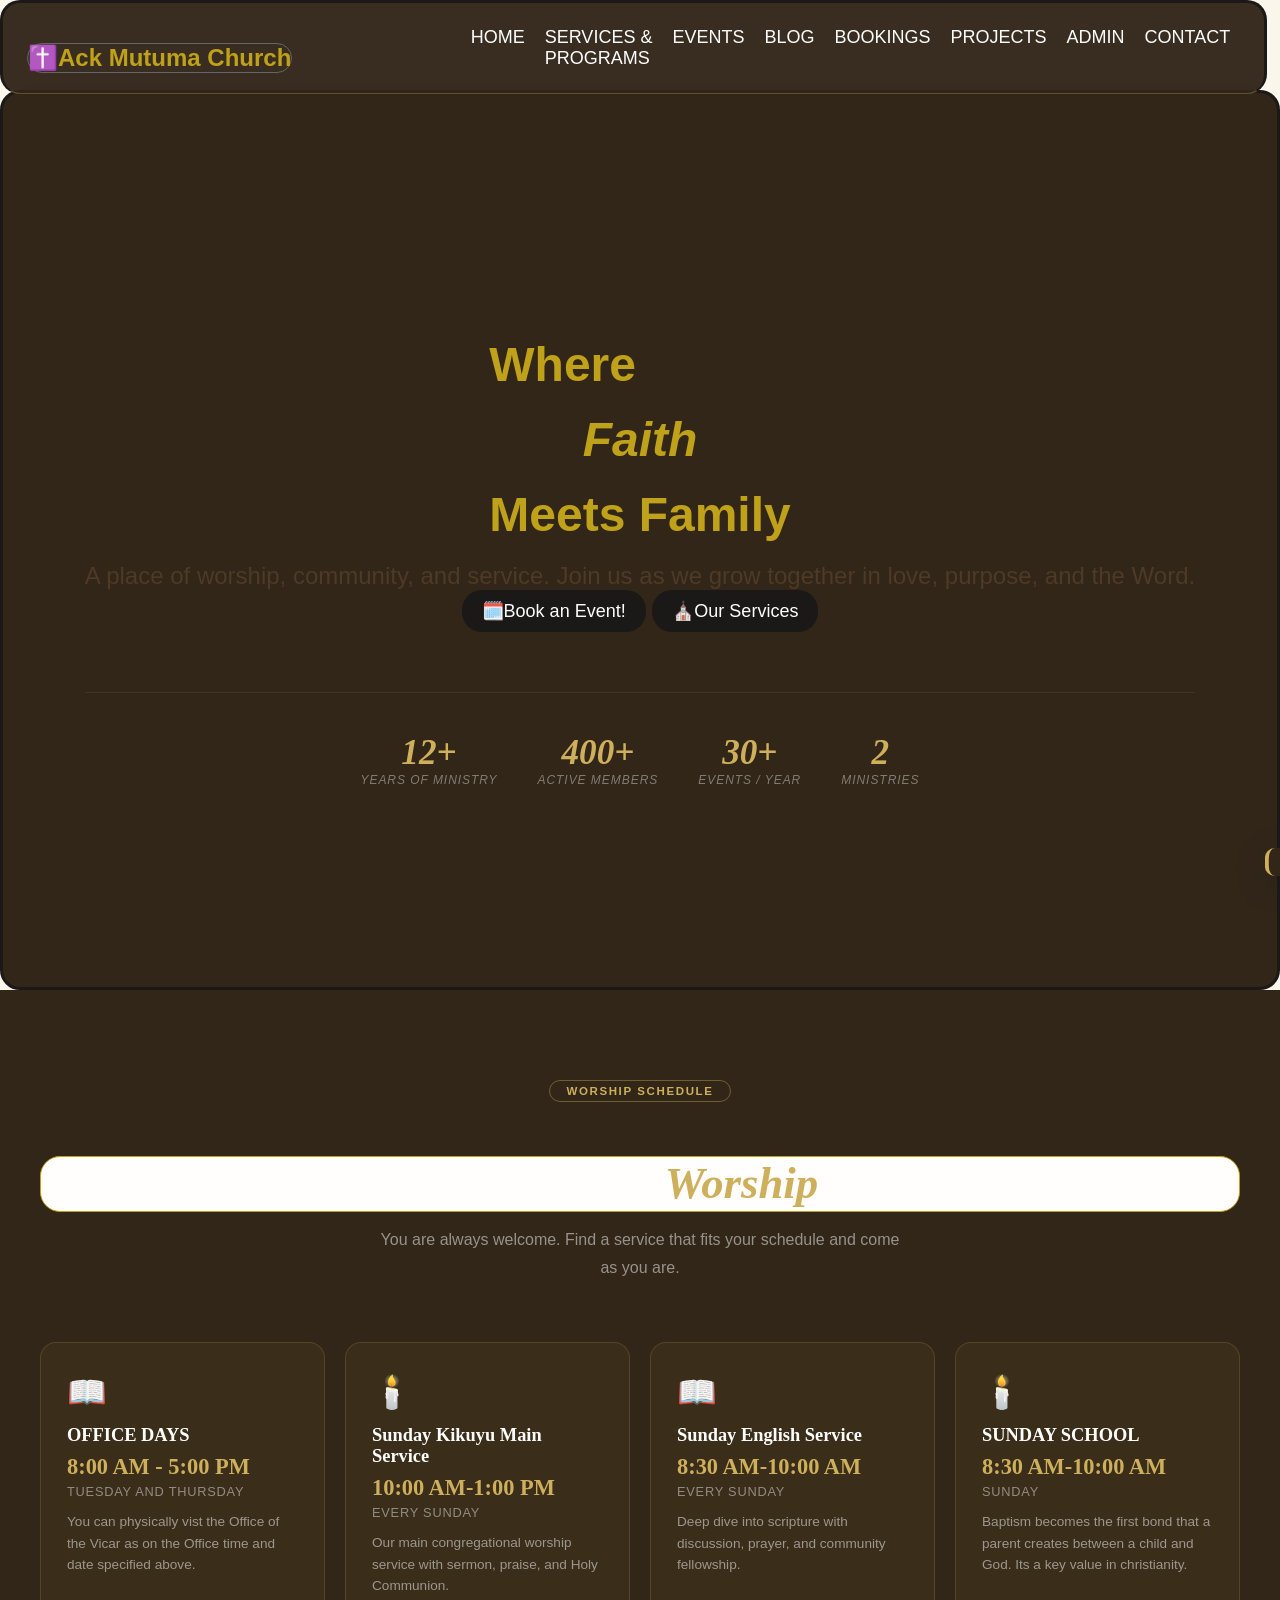
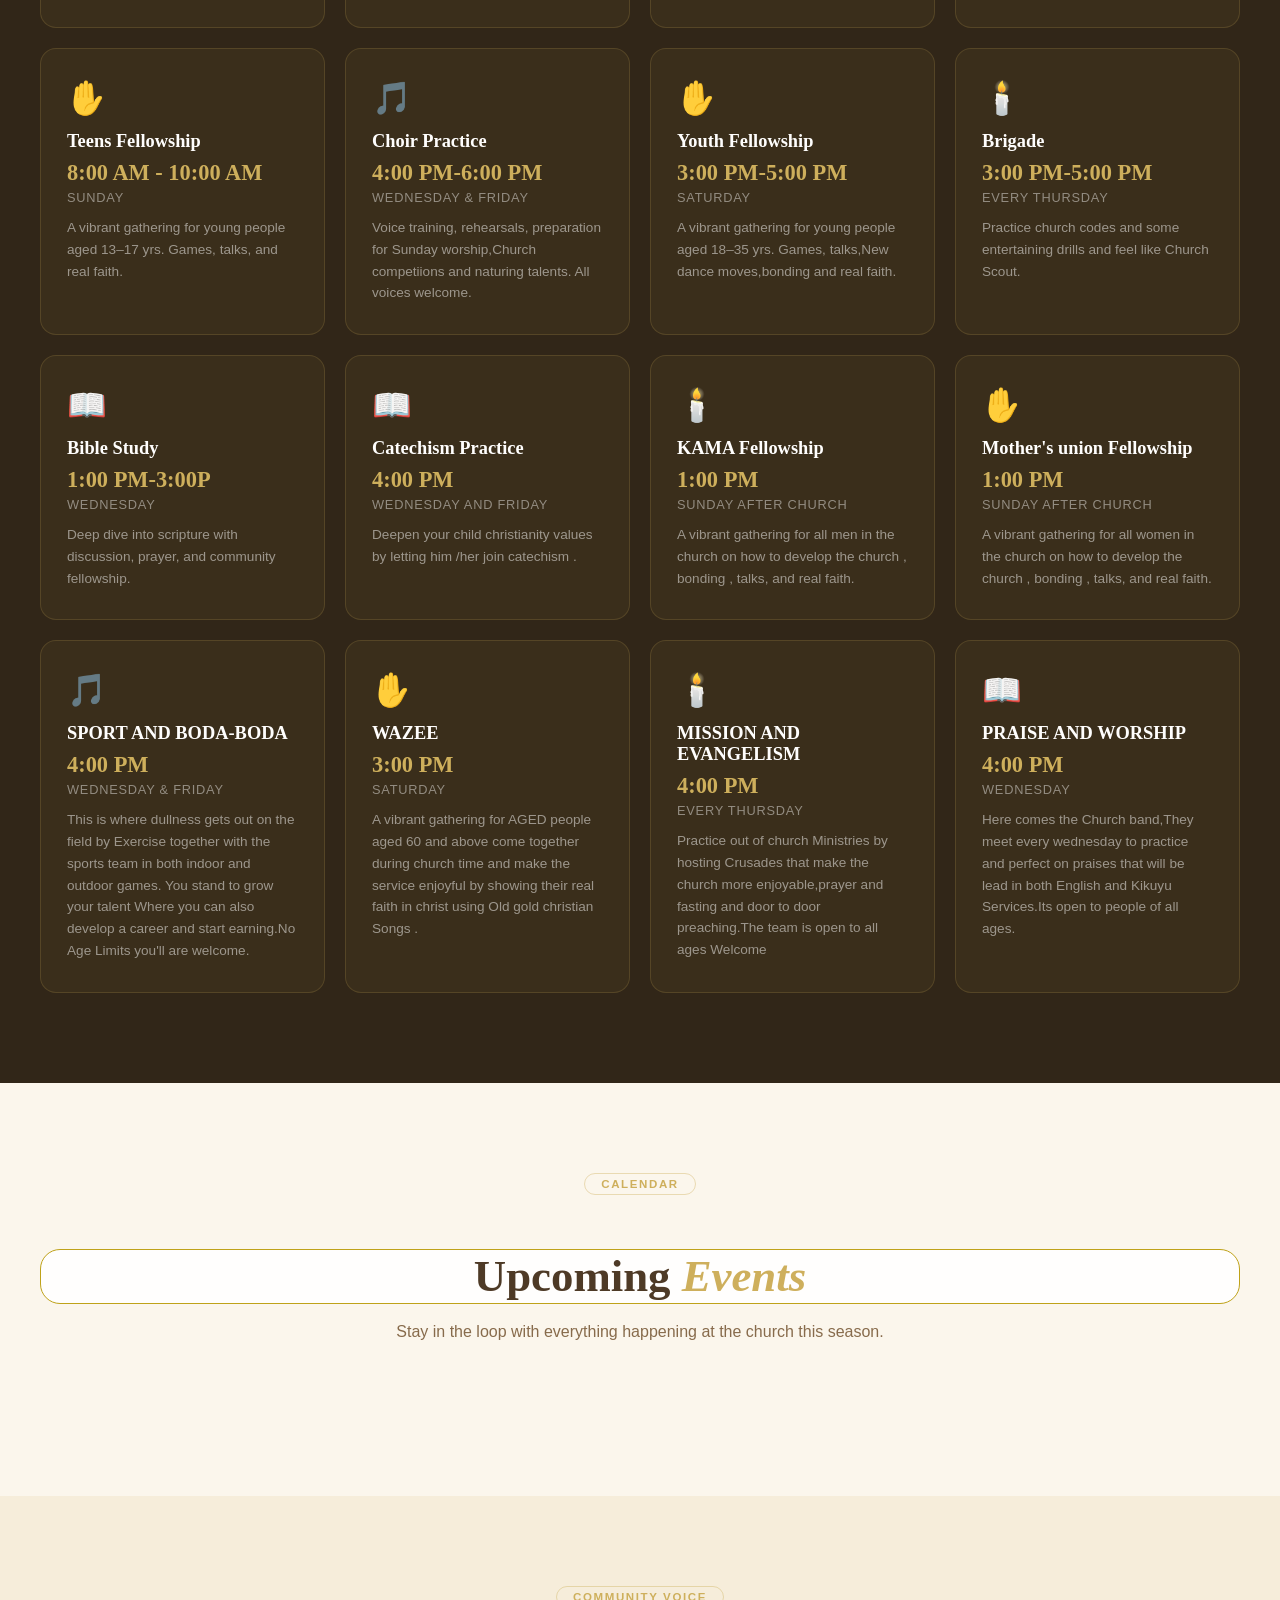
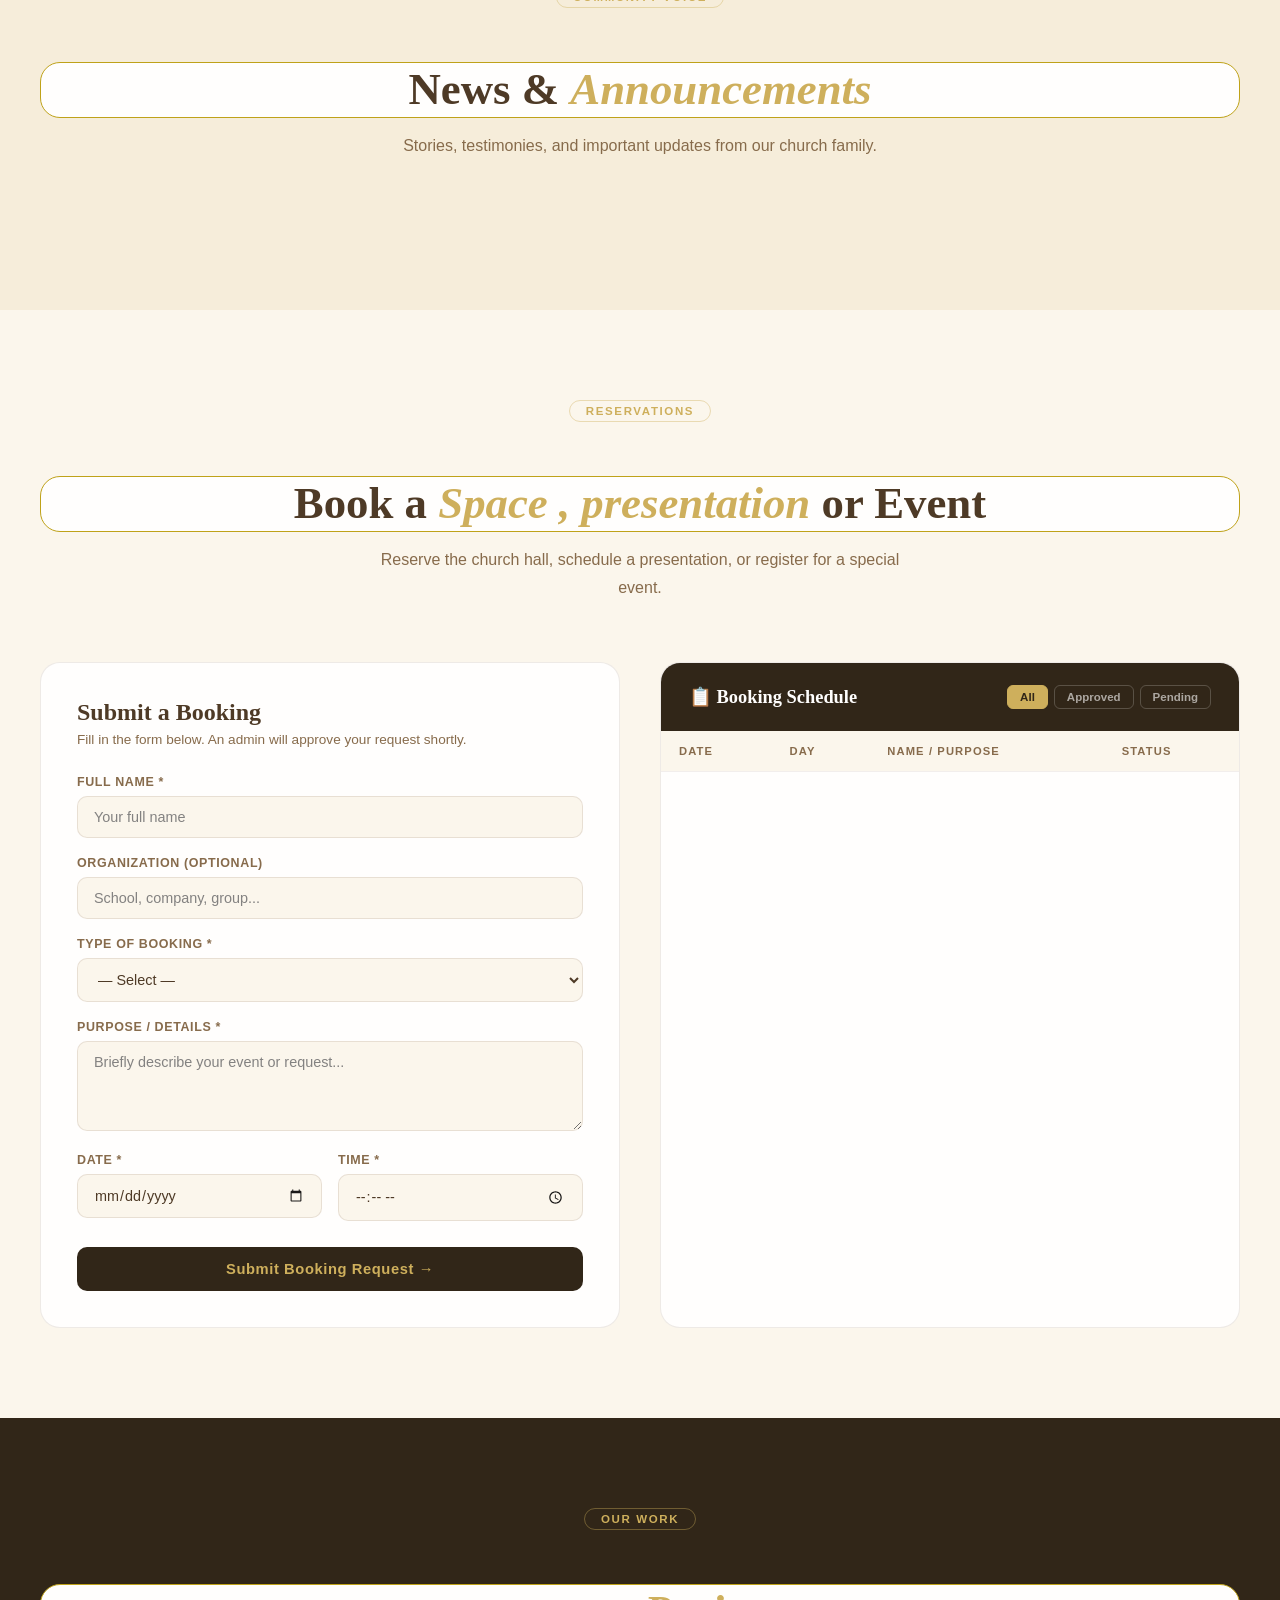
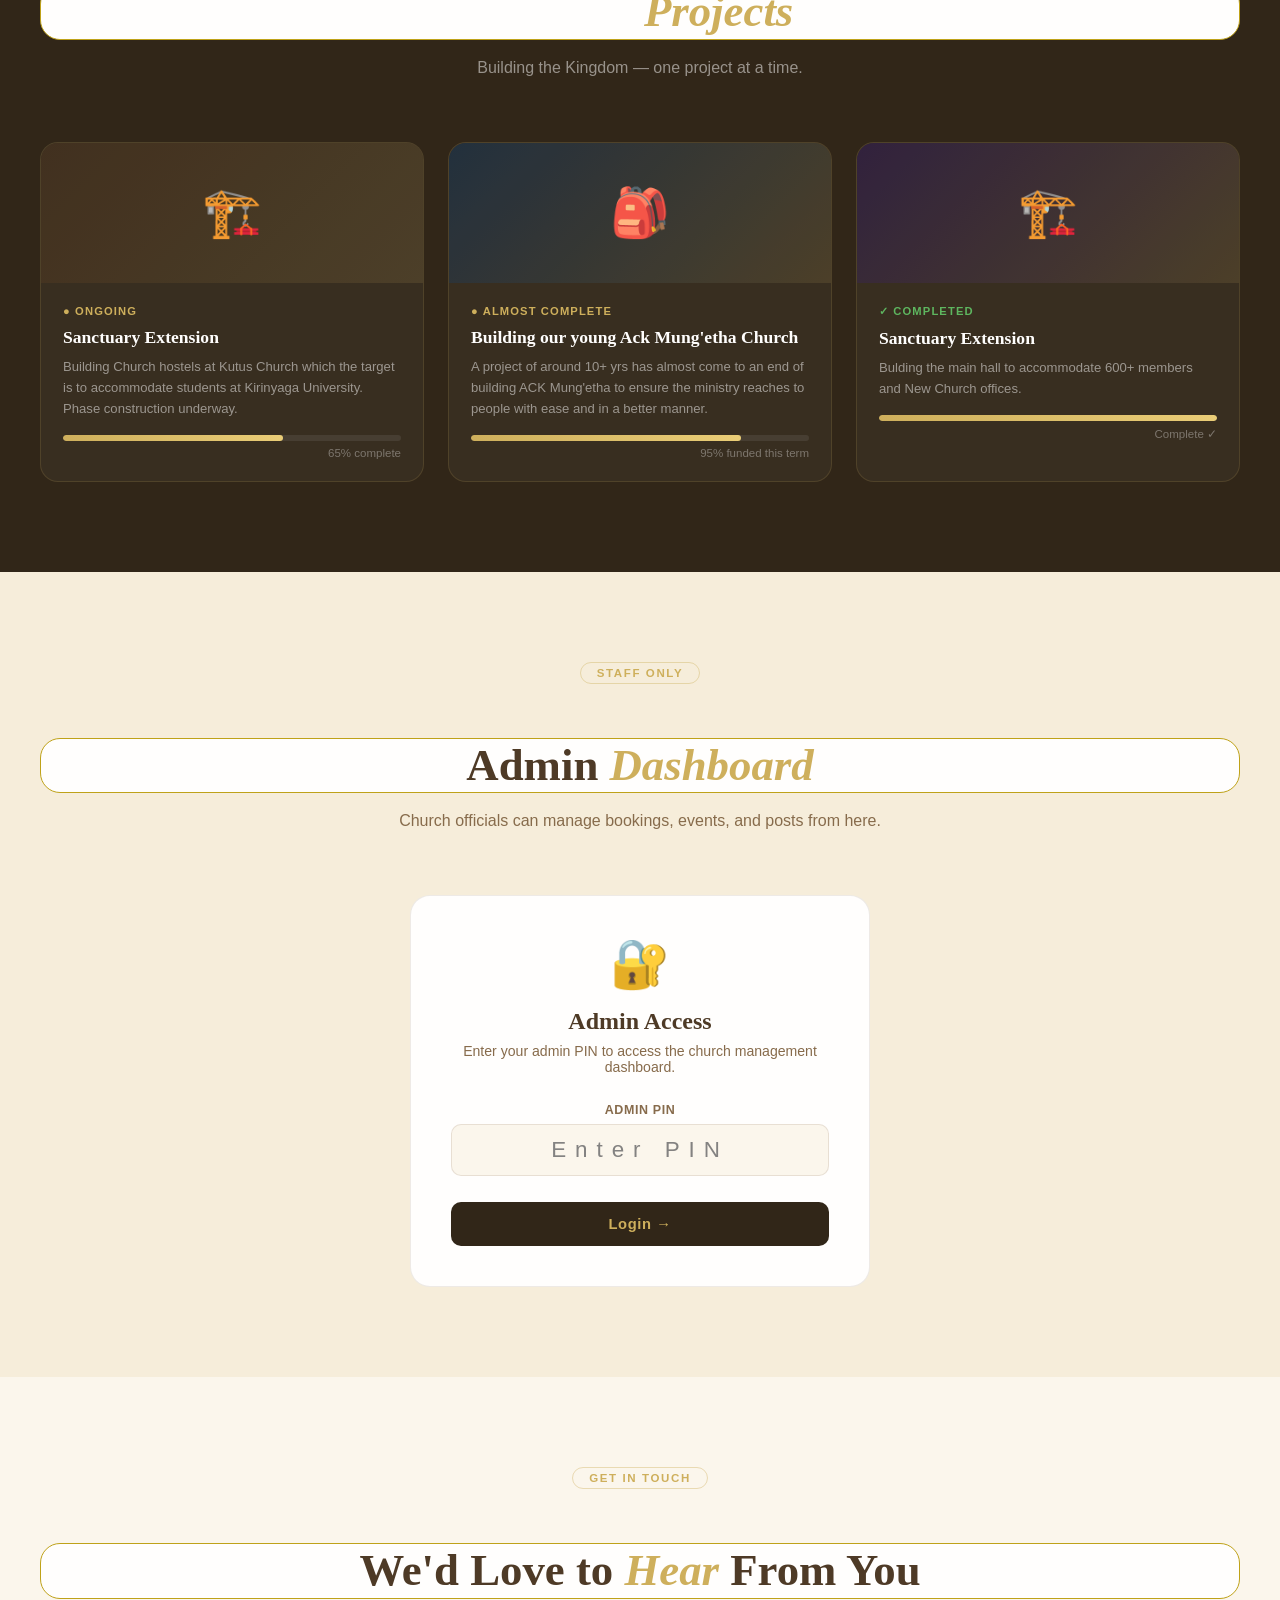
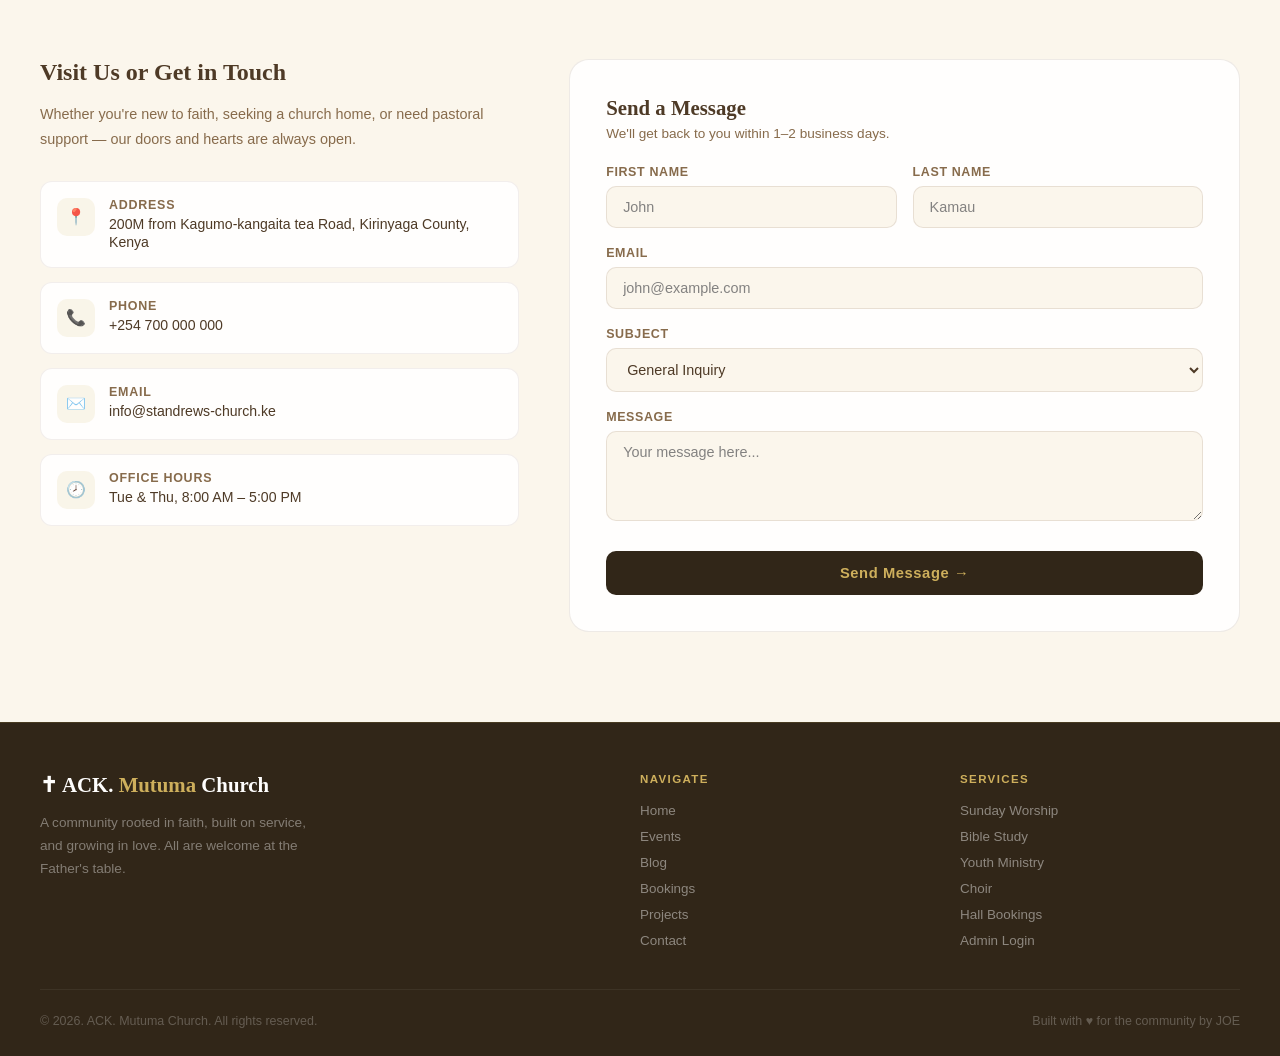
<file: church mutuma/index.html>
<!DOCTYPE html>
<html lang="en">
<head>
    <meta charset="UTF-8">
    <meta name="viewport" content="width=device-width, initial-scale=1.0">
    <title>Ack Mutuma Church</title>
    <link rel="stylesheet" href="Stylei.css">
</head>
<body>
    <header>
        <nav>
             <h1>✝️Ack Mutuma Church</h1>
                
                <div >
                    <ul id="nav">
                        <li><a href="#home">HOME</a></li>
                        <li><a href="#services">SERVICES &<br>PROGRAMS</a></li>
                        <li><a href="#events">EVENTS</a></li>
                        <li><a href="#blog">BLOG</a></li>
                        <li><a href="#bookings">BOOKINGS</a></li>
                        <li><a href="#projects">PROJECTS</a></li>
                        <li><a href="#admin">ADMIN</a></li>
                        <li><a href="#contact">CONTACT</a></li>
                    </ul>
                    <div class="hamburger"onclick="menu.hidden^=1"id="hamburger">
                    <span></span>
                    <span></span>
                    <span></span>
                </div>
                </div>
            </ul>
        </nav>
    </header>
    <section id="home">
   
    
        <div class="toptext">
       <p> 
        Where <span id="highlight">Faith</span> 
        Meets Family
        </p>
        </div>
        <div class="subtext">
       <p> A place of worship, community, and service. Join us as we grow together in love, purpose, and the Word.</p>
            <button><a href="#services">🗓️Book an Event!</a></button>
             <button><a href="#services">⛪Our Services</a></button>


             <div class="hero-stats">
      <div class="stat-item"><span class="num">12+</span><span class="label">Years of Ministry</span></div>
      <div class="stat-item"><span class="num">400+</span><span class="label">Active Members</span></div>
      <div class="stat-item"><span class="num">30+</span><span class="label">Events / Year</span></div>
      <div class="stat-item"><span class="num">2</span><span class="label">Ministries</span></div>
    </div>
     </div>
    </p>
    </section>


    <section id="services" class="section">
  <div class="section-inner">
    <div class="section-header">
      <div class="section-tag">Worship Schedule</div>
      <h2>Join Us in <em>Worship</em></h2>
      <p>You are always welcome. Find a service that fits your schedule and come as you are.</p>
    </div>


    <div class="services-grid">

      
      <div class="service-card">
        <div class="service-icon">📖</div>
        <h3>OFFICE DAYS</h3>
        <div class="time">8:00 AM - 5:00 PM</div>
        <div class="day">Tuesday and Thursday</div>
        <p>You can physically vist the Office of the Vicar as on the Office time and date specified above. </p>
      </div>


      <div class="service-card">
        <div class="service-icon">🕯️</div>
        <h3>Sunday Kikuyu Main Service</h3>
        <div class="time" >10:00 AM-1:00 PM</div>
        <div class="day">Every Sunday</div>
        <p>Our main congregational worship service with sermon, praise, and Holy Communion.</p>
      </div>
      <div class="service-card">
        <div class="service-icon">📖</div>
        <h3>Sunday English Service</h3>
        <div class="time">8:30 AM-10:00 AM</div>
        <div class="day">Every Sunday</div>
        <p>Deep dive into scripture with discussion, prayer, and community fellowship.</p>
      </div>
      <div class="service-card">
        <div class="service-icon">🕯️</div>
        <h3> SUNDAY SCHOOL</h3>
        <div class="time">8:30 AM-10:00 AM</div>
        <div class="day">Sunday </div>
        <p>Baptism becomes the first bond that a parent creates between a child and God.
          Its a key value in christianity.</p>
      </div>
      <div class="service-card">
        <div class="service-icon">✋</div>
        <h3>Teens Fellowship</h3>
        <div class="time">8:00 AM - 10:00 AM</div>
        <div class="day">Sunday</div>
        <p>A vibrant gathering for young people aged 13–17 yrs. Games, talks, and real faith.</p>
      </div>

      <div class="service-card">
        <div class="service-icon">🎵</div>
        <h3>Choir Practice</h3>
        <div class="time">4:00 PM-6:00 PM</div>
        <div class="day">Wednesday & Friday</div>
        <p>Voice training, rehearsals, preparation for Sunday worship,Church competiions and naturing talents. All voices welcome.</p>
      </div>
      <div class="service-card">
        <div class="service-icon">✋</div>
        <h3>Youth Fellowship</h3>
        <div class="time">3:00 PM-5:00 PM</div>
        <div class="day">Saturday</div>
        <p>A vibrant gathering for young people aged 18–35 yrs. Games, talks,New dance moves,bonding and real faith.</p>
      </div>

      <div class="service-card">
        <div class="service-icon">🕯️</div>
        <h3>Brigade</h3>
        <div class="time">3:00 PM-5:00 PM</div>
        <div class="day">Every Thursday</div>
        <p>Practice church codes and some entertaining drills and feel like  Church Scout.</p>
      </div>
      <div class="service-card">
        <div class="service-icon">📖</div>
        <h3>Bible Study</h3>
        <div class="time">1:00 PM-3:00P</div>
        <div class="day">Wednesday</div>
        <p>Deep dive into scripture with discussion, prayer, and community fellowship.</p>
      </div>
      <div class="service-card">
        <div class="service-icon">📖</div>
        <h3>Catechism Practice</h3>
        <div class="time">4:00 PM</div>
        <div class="day">Wednesday and Friday</div>
        <p>Deepen your child  christianity values by letting him /her join catechism .</p>
      </div>
      
       <div class="service-card">
        <div class="service-icon">🕯️</div>
        <h3>KAMA Fellowship</h3>
        <div class="time">1:00 PM</div>
        <div class="day">Sunday After church</div>
        <p>A vibrant gathering for all men in the church on how to develop the church , bonding , talks, and real faith.</p>
      </div>

      <div class="service-card">
        <div class="service-icon">✋</div>
        <h3> Mother's union Fellowship</h3>
        <div class="time">1:00 PM</div>
        <div class="day">Sunday After church</div>
        <p>A vibrant gathering for all women in the church on how to develop the church , bonding , talks, and real faith.</p>
      </div>

      

       <div class="service-card">
        <div class="service-icon">🎵</div>
        <h3>SPORT AND BODA-BODA</h3>
        <div class="time">4:00 PM</div>
        <div class="day">Wednesday & Friday</div>
        <p>This is where dullness gets out on the field by Exercise together with the sports team in both indoor and outdoor games.
          You stand to grow your talent Where you can also develop a career and start earning.No Age Limits you'll are welcome.
        </p>
      </div>
      <div class="service-card">
        <div class="service-icon">✋</div>
        <h3>WAZEE </h3>
        <div class="time">3:00 PM</div>
        <div class="day">Saturday</div>
        <p>A vibrant gathering for AGED people aged 60 and above come together during church time and make the service enjoyful by showing their real faith in christ using Old gold christian Songs
        .</p>
      </div>

      <div class="service-card">
        <div class="service-icon">🕯️</div>
        <h3>MISSION AND EVANGELISM</h3>
        <div class="time">4:00 PM</div>
        <div class="day">Every Thursday</div>
        <p>Practice out of church Ministries by hosting Crusades that make the church more enjoyable,prayer and fasting and door to door preaching.The team is open to all ages Welcome</p>
      </div>
      <div class="service-card">
        <div class="service-icon">📖</div>
        <h3>PRAISE AND WORSHIP </h3>
        <div class="time">4:00 PM</div>
        <div class="day">Wednesday</div>
        <p>Here comes the Church band,They meet every wednesday to practice and perfect on praises that will be lead in both English and Kikuyu Services.Its open to people of all ages.</p>
      </div>
    


    </div>
  </div>
</section>
 


   <section id="events" class="section">
  <div class="section-inner">
    <div class="section-header">
      <div class="section-tag">Calendar</div>
      <h2>Upcoming <em>Events</em></h2>
      <p>Stay in the loop with everything happening at the church this season.</p>
    </div>
    <div class="events-list" id="eventsList"></div>
  </div>
</section>


    <section id="blog" class="section">
  <div class="section-inner">
    <div class="section-header">
      <div class="section-tag">Community Voice</div>
      <h2>News & <em>Announcements</em></h2>
      <p>Stories, testimonies, and important updates from our church family.</p>
    </div>
    <div class="blog-grid" id="blogGrid"></div>
  </div>
</section>
 
<!-- ─── BOOKINGS ─── -->
<section id="bookings" class="section">
  <div class="section-inner">
    <div class="section-header">
      <div class="section-tag">Reservations</div>
      <h2>Book a <em>Space , presentation</em> or Event</h2>
      <p>Reserve the church hall, schedule a presentation, or register for a special event.</p>
    </div>
    <div class="booking-layout">
      <div class="booking-form-card">
        <h3>Submit a Booking</h3>
        <p class="subtitle">Fill in the form below. An admin will approve your request shortly.</p>
        <div class="form-group">
          <label>Full Name *</label>
          <input type="text" id="bk-name" placeholder="Your full name"/>
        </div>
        <div class="form-group">
          <label>Organization (optional)</label>
          <input type="text" id="bk-org" placeholder="School, company, group..."/>
        </div>
        <div class="form-group">
          <label>Type of Booking *</label>
          <select id="bk-type">
            <option value="">— Select —</option>
            <option>Church Hall Rental</option>
            <option>Wedding Venue</option>
            <option>School Presentation</option>
            <option>Special Event</option>
            <option>Crusade / Outreach</option>
            <option>Church Mass</option>
            <option>Thanks giving</option>
            <option>House opening</option>
            <option>Funeral Service</option>
             <option>Church Instruments</option>
            <option>Other</option>

          </select>
        </div>
        <div class="form-group" >
          <label>Purpose / Details *</label>
          <textarea id="bk-purpose" placeholder="Briefly describe your event or request..."></textarea>
        </div>
        <div class="form-row">
          <div class="form-group">
            <label>Date *</label>
            <input type="date" id="bk-date"/>
          </div>
          <div class="form-group">
            <label>Time *</label>
            <input type="time" id="bk-time"/>
          </div>
        </div>
        <button class="btn-submit" id="submitBtn" onclick="submitBooking()">Submit Booking Request →</button>
      </div>
      <div class="booking-table-wrap">
        <div class="booking-table-header">
          <h3>📋 Booking Schedule</h3>
          <div class="booking-filter">
            <button class="filter-btn active" onclick="filterBookings('all', this)">All</button>
            <button class="filter-btn" onclick="filterBookings('Approved', this)">Approved</button>
            <button class="filter-btn" onclick="filterBookings('Pending', this)">Pending</button>
          </div>
        </div>
        <table class="booking-table">
          <thead>
            <tr>
              <th>Date</th>
              <th>Day</th>
              <th>Name / Purpose</th>
              <th>Status</th>
            </tr>
          </thead>
          <tbody id="bookingTableBody"></tbody>
        </table>
      </div>
    </div>
  </div>
</section>
 
<!-- ─── PROJECTS ─── -->
<section id="projects" class="section">
  <div class="section-inner">
    <div class="section-header">
      <div class="section-tag">Our Work</div>
      <h2>Church <em>Projects</em></h2>
      <p>Building the Kingdom — one project at a time.</p>
    </div>
    <div class="projects-grid">
      <div class="project-card">
        <div class="project-img proj-1">🏗️</div>
        <div class="project-card-body">
          <div class="proj-status proj-ongoing">● Ongoing</div>
          <h3>Sanctuary Extension</h3>
          <p>Building Church hostels at Kutus Church  which the target is to  accommodate students at Kirinyaga University. Phase  construction underway.</p>
          <div class="progress-bar-wrap"><div class="progress-bar" style="width:65%"></div></div>
          <div class="progress-label">65% complete</div>
        </div>
      </div>
      <div class="project-card">
        <div class="project-img proj-2">🎒</div>
        <div class="project-card-body">
          <div class="proj-status proj-ongoing">● Almost Complete</div>
          <h3> Building our young Ack Mung'etha Church </h3>
          <p>A project of around 10+ yrs has almost come to an end of building
             ACK Mung'etha to ensure  the ministry reaches to people with ease and in a better manner.  </p>
          <div class="progress-bar-wrap"><div class="progress-bar" style="width:80%"></div></div>
          <div class="progress-label">95% funded this term</div>
        </div>
      </div>
      <div class="project-card">
        <div class="project-img proj-3">🏗️</div>
        <div class="project-card-body">
          <div class="proj-status proj-done">✓ Completed</div>
          <h3>Sanctuary Extension</h3>
          <p>Bulding the main hall to accommodate 600+ members and New Church offices.</p>
          <div class="progress-bar-wrap"><div class="progress-bar" style="width:100%"></div></div>
          <div class="progress-label">Complete ✓</div>
        </div>
      </div>
    </div>
  </div>
</section>
 
<!-- ─── ADMIN ─── -->
<section id="admin" class="section">
  <div class="section-inner">
    <div class="section-header">
      <div class="section-tag">Staff Only</div>
      <h2>Admin <em>Dashboard</em></h2>
      <p>Church officials can manage bookings, events, and posts from here.</p>
    </div>
    <div id="admin-login">
      <div class="admin-gate">
        <div class="admin-icon">🔐</div>
        <h3>Admin Access</h3>
        <p>Enter your admin PIN to access the church management dashboard.</p>
        <div class="form-group">
          <label>Admin PIN</label>
          <input type="password" id="admin-pin" placeholder="Enter PIN" style="text-align:center; font-size:1.4rem; letter-spacing:0.4em"/>
        </div>
        <button class="btn-submit" onclick="checkAdmin()">Login →</button>
      </div>
    </div>
    <div id="admin-panel">
      <div class="admin-grid">
        <div class="admin-stat-card"><div class="n" id="stat-events">6</div><div class="l">Upcoming Events</div></div>
        <div class="admin-stat-card"><div class="n" id="stat-bookings">0</div><div class="l">Total Bookings</div></div>
        <div class="admin-stat-card"><div class="n" id="stat-pending">0</div><div class="l">Pending Approvals</div></div>
        <div class="admin-stat-card"><div class="n">3</div><div class="l">Blog Posts</div></div>
      </div>
      <div class="admin-pending-title">⏳ Pending Booking Requests</div>
      <div id="admin-bookings-list"></div>
    </div>
  </div>
</section>
 
<!-- ─── CONTACT ─── -->
<section id="contact" class="section">
  <div class="section-inner">
    <div class="section-header">
      <div class="section-tag">Get In Touch</div>
      <h2>We'd Love to <em>Hear</em> From You</h2>
    </div>
    <div class="contact-layout">
      <div class="contact-info">
        <h3>Visit Us or Get in Touch</h3>
        <p>Whether you're new to faith, seeking a church home, or need pastoral support — our doors and hearts are always open.</p>
        <div class="contact-items">
          <div class="contact-item">
            <div class="contact-item-icon">📍</div>
            <div class="contact-item-text"><strong>Address</strong><span>200M from Kagumo-kangaita tea Road, Kirinyaga County, Kenya</span></div>
          </div>
          <div class="contact-item">
            <div class="contact-item-icon">📞</div>
            <div class="contact-item-text"><strong>Phone</strong><span>+254 700 000 000</span></div>
          </div>
          <div class="contact-item">
            <div class="contact-item-icon">✉️</div>
            <div class="contact-item-text"><strong>Email</strong><span>info@standrews-church.ke</span></div>
          </div>
          <div class="contact-item">
            <div class="contact-item-icon">🕗</div>
            <div class="contact-item-text"><strong>Office Hours</strong><span>Tue & Thu, 8:00 AM – 5:00 PM</span></div>
          </div>
        </div>
      </div>
      <div class="contact-form-card">
        <h3 style="font-family:'Playfair Display',serif;font-size:1.3rem;margin-bottom:6px">Send a Message</h3>
        <p style="font-size:0.85rem;color:var(--muted);margin-bottom:24px">We'll get back to you within 1–2 business days.</p>
        <div class="form-row">
          <div class="form-group"><label>First Name</label><input type="text" placeholder="John"/></div>
          <div class="form-group"><label>Last Name</label><input type="text" placeholder="Kamau"/></div>
        </div>
        <div class="form-group"><label>Email</label><input type="email" placeholder="john@example.com"/></div>
        <div class="form-group"><label>Subject</label>
          <select>
            <option>General Inquiry</option>
            <option>Prayer Request</option>
            <option>Pastoral Visit</option>
            <option>Volunteering</option>
            <option>Booking Help</option>
            <option>Church Hall Rental</option>
            <option>Wedding Venue</option>
            <option>School Presentation</option>
            <option>Special Event</option>
            <option>Crusade / Outreach</option>
            <option>Church Mass</option>
            <option>Thanks giving</option>
            <option>House opening</option>
            <option>Funeral Service</option>
             <option>Church Instruments</option>
            <option>Other</option>

          </select>
        </div>
        <div class="form-group"><label>Message</label><textarea placeholder="Your message here..."></textarea></div>
        <button class="btn-submit" onclick="showToast('Message sent! We\'ll be in touch soon. 🙏')">Send Message →</button>
      </div>
    </div>
  </div>
</section>
 
<!-- ─── FOOTER ─── -->
<footer>
  <div class="footer-inner">
    <div class="footer-grid">
      <div class="footer-brand">
        <div class="logo">✝ ACK. <em>Mutuma</em> Church</div>
        <p>A community rooted in faith, built on service, and growing in love. All are welcome at the Father's table.</p>
      </div>
      <div class="footer-col">
        <h4>Navigate</h4>
        <ul>
          <li><a href="#" onclick="scrollTo('home')">Home</a></li>
          <li><a href="#" onclick="scrollTo('events')">Events</a></li>
          <li><a href="#" onclick="scrollTo('blog')">Blog</a></li>
          <li><a href="#" onclick="scrollTo('bookings')">Bookings</a></li>
          <li><a href="#" onclick="scrollTo('projects')">Projects</a></li>
          <li><a href="#" onclick="scrollTo('contact')">Contact</a></li>
        </ul>
      </div>
      <div class="footer-col">
        <h4>Services</h4>
        <ul>
          <li><a href="#">Sunday Worship</a></li>
          <li><a href="#">Bible Study</a></li>
          <li><a href="#">Youth Ministry</a></li>
          <li><a href="#">Choir</a></li>
          <li><a href="#">Hall Bookings</a></li>
          <li><a href="#">Admin Login</a></li>
        </ul>
      </div>
    </div>
    <div class="footer-bottom">
      <span>&copy; 2026. ACK. Mutuma Church. All rights reserved.</span>
      <span>Built with ♥ for the community by JOE</span>
    </div>
  </div>
</footer>
 
<!-- ─── TOAST ─── -->
<div class="toast" id="toast"></div>
</body>
</html>
</file>
<file: church mutuma/Stylei.css>
body{
    background-image: url('');
    background-color:#29240c;
   
    opacity:0.9;
    font-family:Arial, sans-serif;
    scroll-behavior: smooth;

}
#home{
    display:flex;
    flex-direction:column;
    align-items:center;
    justify-content:center;
    height:100vh;
    background-position: fill;
    margin-top: 90px;
    border:3px solid #000;
    border-radius:20px 20px 20px 20px;
   

}
.toptext{
    font-size:48px;
    font-weight:bold;
    margin-bottom:20px;
    justify-content: top;
    align-items: top;
    color:#b89902;
}
.subtext{
    font-size:24px;
    text-align:center;
    margin-bottom:20px;
}
button{
    padding:10px 20px;
    font-size:18px;
    background-color:#000;
    color:#fff;
    border:none;
    border-radius:5px;
    cursor:pointer;
    border-radius: 20px 20px 20px 20px;
}
button a{
    color:#fff;
    text-decoration:none;
}
button:hover, a:hover{
    background-color:#ff0;
    color:#000;
    transform: translateY(0.7px);
}
#highlight{
    display:flex;
    flex-wrap:wrap;
    justify-content:center;
    gap:20px;
    padding:20px;
    font-style: italic;
    color:#b89902;
}
nav{
    display:flex;
    justify-content:space-between;
    align-items:center;
    background-color:#000;
    padding:10px;
    border:3px solid #000;
    border-radius:20px 20px 20px 20px;
    position: fixed;
    top: 0;
    width: 99%;
    z-index: 1000;
}
nav:hover{
    transform: translateY(-5px);
}
nav ul{
    display:flex;
    margin:0;
    padding:0;
}
nav li{
    list-style:none;
    display: flex;
    flex-direction: column;
}
nav a{
    display:flex ;
    color:#fff;
    text-decoration:none;
    margin:0 10px;
    font-size:18px;
    
}
nav a:hover{
    background:#ff0;
    color:#000;
    border-radius: 20px 20px 20px 20px;
    transform: translateY(5px);

}
.hamburger {
  width: 30px;
  height: 22px;
  display: flex;
  flex-direction: column;
  justify-content: space-between;
  cursor: pointer;
}
.hamburger span:nth-child(1) {
  transform-origin: top left;
}
.hamburger span:nth-child(3) {
  transform-origin: bottom left;
}
.hamburger.active span:nth-child(1) {
  transform: rotate(45deg);
}
.hamburger.active span:nth-child(2) {
  opacity: 0;
}
.hamburger.active span:nth-child(3) {
  transform: rotate(-45deg);
}
.hamburger:hover{
    transform: translateY(-5px);
}


.hamburger span {   
  height: 3px;
  width: 100%;
  background: white;
  border-radius: 5px;
  transition: 0.3s;
}
@media (max-width: 768px) {
  #nav ul {
    display: none;
    flex-direction: column;
  }

  #nav ul.active {
    display: flex;
  }
}
@media (min-width: 768px) {
  .hamburger {
    display:block ;
  }
}
@media (max-width: 767px) {
  nav ul {
    display: none;
    flex-direction: column;
    background-color: #000;
    position: absolute;
    top: 60px;
    right: 10px;
    border: 3px solid #000;
    border-radius: 20px 20px 20px 20px;
    padding: 10px;
  }
  nav ul.active {
    display: flex;
  }

}
h2{
    text-align: center;
    margin-top: 40px;
    color:#b89902;
    border:1px solid #b89902;
    border-radius: 20px 20px 20px 20px;
    background: #fff;


}
.hero-stats{
    display: flex; gap: 40px; justify-content: center;
  margin-top: 60px; padding-top: 40px;
  border-top: 1px solid rgba(255,255,255,0.08);
  font-weight: 18px; color: #b89902;
}
.hero-stats .stat-item{
    font-size: 36px; font-weight: bold;
    display: flex;
    flex-direction: column;
    align-items: center;
    font-style: italic;
}
h1{
    text-align: center;
    margin-top: 40px;
    color:#b89902;
    border:1px solid #555;
    border-radius: 20px 20px ;
    margin-bottom: 20px;
   

}
h1:hover{
    transform: translateX(-5px);
}
:root {
  --gold: #C9A84C;
  --gold-light: #E8C96A;
  --deep: #1A0F00;
  --dark: #2C1A08;
  --brown: #4A2E12;
  --cream: #F5EDD8;
  --cream-light: #FBF6EC;
  --text: #3A2510;
  --muted: #7A5C3A;
  --white: #FFFFFF;
  --success: #2E7D32;
  --pending: #E65100;
}
 
* { margin:0; padding:0; box-sizing:border-box; }
 
body {
  font-family: 'DM Sans', sans-serif;
  background: var(--cream-light);
  color: var(--text);
  overflow-x: hidden;
}
 
/* ─── NAVIGATION ─── */
nav {
  position: fixed; top: 0; left: 0; right: 0; z-index: 1000;
  background: rgba(26,15,0,0.97);
  backdrop-filter: blur(10px);
  border-bottom: 1px solid rgba(201,168,76,0.3);
  padding: 0 24px;
}
.nav-inner {
  max-width: 1200px; margin: 0 auto;
  display: flex; align-items: center; justify-content: space-between;
  height: 64px;
}
.nav-logo {
  display: flex; align-items: center; gap: 12px;
  text-decoration: none;
}
.nav-logo .cross {
  width: 28px; height: 28px;
  position: relative; display: flex; align-items: center; justify-content: center;
}
.nav-logo .cross::before {
  content: '✝'; font-size: 22px; color: var(--gold);
}
.nav-logo span {
  font-family: 'Playfair Display', serif;
  font-size: 1.1rem; font-weight: 700;
  color: var(--white); letter-spacing: 0.02em;
}
.nav-logo span em {
     color: var(--gold); font-style: normal;
     }
 
.nav-links {
  display: flex; gap: 4px; list-style: none;
}
.nav-links a {
  display: block; padding: 8px 14px;
  font-size: 0.82rem; font-weight: 500; letter-spacing: 0.06em;
  text-transform: uppercase;
  color: rgba(255,255,255,0.75);
  text-decoration: none;
  border-radius: 6px;
  transition: all 0.2s;
}
.nav-links a:hover, .nav-links a.active {
  color: var(--gold); background: rgba(201,168,76,0.1);
}
 
.nav-cta {
  background: var(--gold);
  color: var(--deep) !important;
  padding: 9px 20px !important;
  border-radius: 8px !important;
  font-weight: 600 !important;
}
.nav-cta:hover { 
    background: var(--gold-light) !important; color: var(--deep) !important; 
}
 
.hamburger {
  display: none;
  flex-direction: column; gap: 5px;
  cursor: pointer; padding: 8px;
}
.hamburger span {
  display: block; width: 24px; height: 2px;
  background: var(--white); border-radius: 2px;
  transition: all 0.3s;
}
 
/* ─── HERO ─── */
#home {
  min-height: 100vh;
  background: var(--deep);
  position: relative;
  display: flex; align-items: center; justify-content: center;
  overflow: hidden;
  padding-top: 64px;
}
.hero-bg {
  position: absolute; inset: 0;
  background:
    radial-gradient(ellipse 80% 60% at 50% 40%, rgba(201,168,76,0.12) 0%, transparent 70%),
    radial-gradient(ellipse 40% 40% at 20% 80%, rgba(201,168,76,0.07) 0%, transparent 60%),
    linear-gradient(180deg, #1A0F00 0%, #2C1A08 100%);
}
.hero-pattern {
  position: absolute; inset: 0;
  background-image:
    repeating-linear-gradient(45deg, transparent, transparent 40px, rgba(201,168,76,0.03) 40px, rgba(201,168,76,0.03) 41px);
}
.hero-content {
  position: relative; z-index: 2;
  text-align: center;
  max-width: 780px; padding: 40px 24px;
}
.hero-badge {
  display: inline-flex; align-items: center; gap: 8px;
  background: rgba(201,168,76,0.12);
  border: 1px solid rgba(201,168,76,0.3);
  border-radius: 40px;
  padding: 6px 18px;
  font-size: 0.75rem; font-weight: 600;
  letter-spacing: 0.12em; text-transform: uppercase;
  color: var(--gold); margin-bottom: 28px;
}
.hero-badge::before { content: '✦'; font-size: 10px; }
 
.hero-content h1 {
  font-family: 'Playfair Display', serif;
  font-size: clamp(2.8rem, 7vw, 5.2rem);
  font-weight: 900; line-height: 1.05;
  color: var(--white);
  margin-bottom: 20px;
}
.hero-content h1 em {
  color: var(--gold); font-style: italic;
}
.hero-content p {
  font-size: 1.1rem; line-height: 1.8;
  color: rgba(255,255,255,0.65);
  max-width: 540px; margin: 0 auto 40px;
}
.hero-actions {
  display: flex; gap: 14px; justify-content: center; flex-wrap: wrap;
}
.btn {
  display: inline-flex; align-items: center; gap: 8px;
  padding: 14px 28px; border-radius: 10px;
  font-size: 0.9rem; font-weight: 600;
  cursor: pointer; border: none;
  transition: all 0.25s; text-decoration: none;
}
.btn-primary {
  background: var(--gold); color: var(--deep);
  box-shadow: 0 4px 20px rgba(201,168,76,0.35);
}
.btn-primary:hover {
  background: var(--gold-light);
  transform: translateY(-2px);
  box-shadow: 0 8px 30px rgba(201,168,76,0.45);
}
.btn-outline {
  background: transparent;
  border: 1.5px solid rgba(255,255,255,0.25);
  color: var(--white);
}
.btn-outline:hover {
  border-color: var(--gold); color: var(--gold);
  background: rgba(201,168,76,0.08);
}
 
.hero-stats {
  display: flex; gap: 40px; justify-content: center;
  margin-top: 60px; padding-top: 40px;
  border-top: 1px solid rgba(255,255,255,0.08);
}
.stat-item {
     text-align: center; 
     display: flex; flex-direction: column; align-items: center;
     font-style: italic;
    }

.stat-item .num {
  font-family: 'Playfair Display', serif;
  font-size: 2.2rem; font-weight: 900;
  color: var(--gold); display: block;
}
.stat-item .label {
  font-size: 0.75rem; font-weight: 500;
  letter-spacing: 0.08em; text-transform: uppercase;
  color: rgba(255,255,255,0.4);
}
 
/* ─── SECTION COMMON ─── */
.section {
     padding: 90px 24px;
     position: relative;}
.section-inner {
     max-width: 1200px; margin: 0 auto;
     }
 
.section-header {
     text-align: center; margin-bottom: 60px;
 }

.section-tag {
  display: inline-block;
  font-size: 0.72rem; font-weight: 600;
  letter-spacing: 0.14em; text-transform: uppercase;
  color: var(--gold); margin-bottom: 14px;
  padding: 4px 16px;
  border: 1px solid rgba(201,168,76,0.4);
  border-radius: 40px;
}
.section-header h2 {
  font-family: 'Playfair Display', serif;
  font-size: clamp(1.9rem, 4vw, 2.8rem);
  font-weight: 700; line-height: 1.2;
  color: var(--text);
}
.section-header h2 em { 
    color: var(--gold); font-style: italic;
 }

.section-header p {
  font-size: 1rem; color: var(--muted);
  max-width: 520px; margin: 14px auto 0;
  line-height: 1.75;
}
 
/* ─── SERVICE TIMES ─── */
#services { 
    background: var(--deep);
 }
#services .section-header h2 { 
    color: var(--white);
 }

#services .section-header p { 
    color: rgba(255,255,255,0.5); 
}
 
.services-grid {
  display: grid; grid-template-columns: repeat(auto-fit, minmax(240px, 1fr));
  gap: 20px;
}
.service-card {
  background: rgba(201,168,76,0.06);
  border: 1px solid rgba(201,168,76,0.18);
  border-radius: 16px; padding: 30px 26px;
  transition: all 0.3s;
}
.service-card:hover {
  background: rgba(201,168,76,0.1);
  border-color: rgba(201,168,76,0.4);
  transform: translateY(-4px);
}
.service-icon {
  font-size: 2rem; margin-bottom: 14px;
}
.service-card h3 {
  font-family: 'Playfair Display', serif;
  font-size: 1.15rem; font-weight: 700;
  color: var(--white); margin-bottom: 8px;
}
.service-card .time {
  font-size: 1.4rem; font-weight: 700;
  color: var(--gold); font-family: 'Playfair Display', serif;
}
.service-card .day {
  font-size: 0.8rem; color: rgba(255,255,255,0.45);
  letter-spacing: 0.06em; text-transform: uppercase;
  margin-top: 4px;
}
.service-card p {
  font-size: 0.85rem; color: rgba(255,255,255,0.5);
  margin-top: 12px; line-height: 1.6;
}
 
/* ─── EVENTS ─── */
#events {
     background: var(--cream-light);
     }
 
.events-list {
     display: flex; flex-direction: column; gap: 14px;
     }
.event-row {
  display: grid;
  grid-template-columns: 80px 1fr auto;
  align-items: center; gap: 20px;
  background: var(--white);
  border: 1px solid rgba(74,46,18,0.1);
  border-radius: 14px; padding: 20px 24px;
  transition: all 0.2s;
}
.event-row:hover {
  border-color: var(--gold);
  box-shadow: 0 4px 20px rgba(201,168,76,0.12);
  transform: translateX(4px);
}
.event-date-badge {
  background: var(--gold);
  border-radius: 10px; padding: 10px;
  text-align: center;
}
.event-date-badge .day-num {
  display: block;
  font-family: 'Playfair Display', serif;
  font-size: 1.6rem; font-weight: 900;
  color: var(--deep); line-height: 1;
}
.event-date-badge .month {
  display: block;
  font-size: 0.65rem; font-weight: 700;
  letter-spacing: 0.1em; text-transform: uppercase;
  color: var(--dark);
}
.event-info h3 {
  font-size: 1rem; font-weight: 600;
  color: var(--text); margin-bottom: 4px;
}
.event-info .meta {
  font-size: 0.78rem; color: var(--muted);
  display: flex; gap: 12px; flex-wrap: wrap;
}
.meta-item {
     display: flex; align-items: center; gap: 4px;
     }
 
.event-cat {
  font-size: 0.72rem; font-weight: 600;
  letter-spacing: 0.08em; text-transform: uppercase;
  padding: 4px 12px; border-radius: 20px;
}
.cat-worship { background: rgba(201,168,76,0.15); color: #7A5800; }
.cat-youth   { background: rgba(46,125,50,0.12); color: #2E7D32; }
.cat-special { background: rgba(230,81,0,0.1); color: #E65100; }
.cat-music   { background: rgba(63,81,181,0.1); color: #3F51B5; }
 
/* ─── BLOG ─── */
#blog {
     background: var(--cream);
     }
 
.blog-grid {
  display: grid;
  grid-template-columns: repeat(auto-fit, minmax(300px, 1fr));
  gap: 24px;
}
.blog-card {
  background: var(--white);
  border-radius: 16px; overflow: hidden;
  border: 1px solid rgba(74,46,18,0.08);
  transition: all 0.3s;
}
.blog-card:hover {
  box-shadow: 0 8px 40px rgba(74,46,18,0.12);
  transform: translateY(-4px);
}
.blog-card-img {
  height: 160px;
  display: flex; align-items: center; justify-content: center;
  font-size: 3.5rem;
}
.blog-img-1 { background: linear-gradient(135deg, #2C1A08, #4A2E12); }
.blog-img-2 { background: linear-gradient(135deg, #1A3A1A, #2E5C2E); }
.blog-img-3 { background: linear-gradient(135deg, #1A1A3A, #2E2E6A); }
 
.blog-card-body { padding: 22px; }
.blog-tag {
  font-size: 0.68rem; font-weight: 700;
  letter-spacing: 0.12em; text-transform: uppercase;
  color: var(--gold); margin-bottom: 10px;
}
.blog-card-body h3 {
  font-family: 'Playfair Display', serif;
  font-size: 1.1rem; font-weight: 700;
  color: var(--text); margin-bottom: 8px;
  line-height: 1.35;
}
.blog-card-body p {
  font-size: 0.83rem; color: var(--muted);
  line-height: 1.65; margin-bottom: 16px;
}
.blog-meta {
  display: flex; align-items: center; justify-content: space-between;
  font-size: 0.75rem; color: rgba(122,92,58,0.6);
  border-top: 1px solid rgba(74,46,18,0.07);
  padding-top: 14px;
}
.like-btn {
  display: flex; align-items: center; gap: 4px;
  background: none; border: none;
  font-size: 0.78rem; color: var(--muted);
  cursor: pointer; padding: 4px 10px;
  border-radius: 20px; transition: all 0.2s;
}
.like-btn:hover { 
    background: rgba(230,60,60,0.08); color: #E63C3C; }
.like-btn.liked { color: #E63C3C; }
 
/* ─── BOOKINGS ─── */
#bookings { background: var(--cream-light); }
 
.booking-layout {
  display: grid; grid-template-columns: 1fr 1fr; gap: 40px;
}
.booking-form-card {
  background: var(--white);
  border: 1px solid rgba(74,46,18,0.1);
  border-radius: 20px; padding: 36px;
}
.booking-form-card h3 {
  font-family: 'Playfair Display', serif;
  font-size: 1.5rem; font-weight: 700;
  color: var(--text); margin-bottom: 6px;
}
.booking-form-card .subtitle {
  font-size: 0.85rem; color: var(--muted);
  margin-bottom: 28px;
}
 
.form-group { margin-bottom: 18px; }
.form-group label {
  display: block;
  font-size: 0.78rem; font-weight: 600;
  letter-spacing: 0.05em; text-transform: uppercase;
  color: var(--muted); margin-bottom: 7px;
}
.form-group input,
.form-group select,
.form-group textarea {
  width: 100%; padding: 12px 16px;
  background: var(--cream-light);
  border: 1.5px solid rgba(74,46,18,0.12);
  border-radius: 10px;
  font-family: 'DM Sans', sans-serif;
  font-size: 0.9rem; color: var(--text);
  transition: border-color 0.2s;
  outline: none;
}
.form-group input:focus,
.form-group select:focus,
.form-group textarea:focus {
  border-color: var(--gold);
  background: var(--white);
}
.form-group textarea { resize: vertical; min-height: 90px; }
.form-row { display: grid; grid-template-columns: 1fr 1fr; gap: 16px; }
 
.btn-submit {
  width: 100%; padding: 14px;
  background: var(--deep); color: var(--gold);
  border: none; border-radius: 10px;
  font-family: 'DM Sans', sans-serif;
  font-size: 0.92rem; font-weight: 600;
  letter-spacing: 0.04em; cursor: pointer;
  transition: all 0.25s;
  margin-top: 8px;
}
.btn-submit:hover {
  background: var(--brown);
  transform: translateY(-1px);
  box-shadow: 0 6px 20px rgba(26,15,0,0.25);
}
 
/* Booking Table */
.booking-table-wrap {
  background: var(--white);
  border: 1px solid rgba(74,46,18,0.1);
  border-radius: 20px; overflow: hidden;
}
.booking-table-header {
  background: var(--deep); padding: 22px 28px;
  display: flex; align-items: center; justify-content: space-between;
}
.booking-table-header h3 {
  font-family: 'Playfair Display', serif;
  font-size: 1.15rem; color: var(--white); font-weight: 700;
}
.booking-filter {
  display: flex; gap: 6px;
}
.filter-btn {
  font-size: 0.72rem; font-weight: 600;
  padding: 5px 12px; border-radius: 6px;
  border: 1px solid rgba(255,255,255,0.2);
  background: transparent; color: rgba(255,255,255,0.6);
  cursor: pointer; transition: all 0.2s;
}
.filter-btn.active, .filter-btn:hover {
  background: var(--gold); color: var(--deep);
  border-color: var(--gold);
}
 
.booking-table { width: 100%; border-collapse: collapse; }
.booking-table th {
  text-align: left; padding: 14px 18px;
  font-size: 0.7rem; font-weight: 700;
  letter-spacing: 0.1em; text-transform: uppercase;
  color: var(--muted);
  border-bottom: 1px solid rgba(74,46,18,0.08);
  background: var(--cream-light);
}
.booking-table td {
  padding: 14px 18px;
  font-size: 0.83rem; color: var(--text);
  border-bottom: 1px solid rgba(74,46,18,0.06);
}
.booking-table tr:last-child td { border-bottom: none; }
.booking-table tr:hover td { background: rgba(201,168,76,0.04); }
 
.status-badge {
  display: inline-flex; align-items: center; gap: 5px;
  font-size: 0.7rem; font-weight: 700;
  letter-spacing: 0.06em; text-transform: uppercase;
  padding: 4px 10px; border-radius: 20px;
}
.status-badge::before { content: '●'; font-size: 7px; }
.status-approved { background: rgba(46,125,50,0.1); color: var(--success); }
.status-pending  { background: rgba(230,81,0,0.1); color: var(--pending); }
 
/* ─── PROJECTS ─── */
#projects { background: var(--deep); }
#projects .section-header h2 { color: var(--white); }
#projects .section-header p { color: rgba(255,255,255,0.5); }
 
.projects-grid {
  display: grid; grid-template-columns: repeat(auto-fit, minmax(300px, 1fr));
  gap: 24px;
}
.project-card {
  background: rgba(255,255,255,0.04);
  border: 1px solid rgba(201,168,76,0.15);
  border-radius: 18px; overflow: hidden;
  transition: all 0.3s;
}
.project-card:hover {
  border-color: rgba(201,168,76,0.4);
  transform: translateY(-4px);
  box-shadow: 0 12px 40px rgba(0,0,0,0.3);
}
.project-img {
  height: 140px; display: flex; align-items: center; justify-content: center;
  font-size: 3rem;
}
.proj-1 { background: linear-gradient(135deg, #2C1A08 0%, #C9A84C22 100%); }
.proj-2 { background: linear-gradient(135deg, #0A1A2A 0%, #C9A84C22 100%); }
.proj-3 { background: linear-gradient(135deg, #1A0A2A 0%, #C9A84C22 100%); }
 
.project-card-body { padding: 22px; }
.proj-status {
  font-size: 0.7rem; font-weight: 700;
  letter-spacing: 0.1em; text-transform: uppercase;
  margin-bottom: 10px;
}
.proj-ongoing { color: var(--gold); }
.proj-done { color: #4CAF50; }
.project-card-body h3 {
  font-family: 'Playfair Display', serif;
  font-size: 1.1rem; color: var(--white);
  margin-bottom: 8px; font-weight: 700;
}
.project-card-body p {
  font-size: 0.82rem; color: rgba(255,255,255,0.5);
  line-height: 1.6; margin-bottom: 16px;
}
.progress-bar-wrap {
  background: rgba(255,255,255,0.08);
  border-radius: 10px; height: 6px; overflow: hidden;
  margin-bottom: 6px;
}
.progress-bar {
  height: 100%; border-radius: 10px;
  background: linear-gradient(90deg, var(--gold), var(--gold-light));
  transition: width 1s ease;
}
.progress-label {
  font-size: 0.72rem; color: rgba(255,255,255,0.35);
  text-align: right;
}
 
/* ─── ADMIN PANEL ─── */
#admin { background: var(--cream); }
 
.admin-gate {
  background: var(--white);
  border: 1px solid rgba(74,46,18,0.1);
  border-radius: 20px; padding: 40px;
  max-width: 460px; margin: 0 auto;
  text-align: center;
}
.admin-icon { font-size: 3rem; margin-bottom: 16px; }
.admin-gate h3 {
  font-family: 'Playfair Display', serif;
  font-size: 1.5rem; font-weight: 700;
  color: var(--text); margin-bottom: 8px;
}
.admin-gate p { font-size: 0.88rem; color: var(--muted); margin-bottom: 28px; }
#admin-panel { display: none; }
 
.admin-grid {
  display: grid; grid-template-columns: repeat(auto-fit, minmax(200px, 1fr));
  gap: 16px; margin-bottom: 32px;
}
.admin-stat-card {
  background: var(--white);
  border: 1px solid rgba(74,46,18,0.1);
  border-radius: 14px; padding: 22px;
  text-align: center;
}
.admin-stat-card .n {
  font-family: 'Playfair Display', serif;
  font-size: 2.2rem; font-weight: 900;
  color: var(--gold);
}
.admin-stat-card .l {
  font-size: 0.78rem; color: var(--muted);
  font-weight: 500; margin-top: 4px;
}
.admin-pending-title {
  font-family: 'Playfair Display', serif;
  font-size: 1.2rem; font-weight: 700;
  color: var(--text); margin-bottom: 14px;
}
.admin-row {
  display: flex; align-items: center; justify-content: space-between;
  padding: 14px 18px;
  background: var(--white);
  border: 1px solid rgba(74,46,18,0.08);
  border-radius: 12px; margin-bottom: 10px;
}
.admin-row .info { font-size: 0.88rem; color: var(--text); }
.admin-row .date { font-size: 0.75rem; color: var(--muted); margin-top: 3px; }
.admin-actions { display: flex; gap: 8px; }
.admin-btn {
  padding: 6px 14px; border-radius: 7px;
  font-size: 0.75rem; font-weight: 600;
  cursor: pointer; border: none; transition: all 0.2s;
}
.admin-approve { background: rgba(46,125,50,0.1); color: var(--success); }
.admin-approve:hover { background: var(--success); color: white; }
.admin-reject { background: rgba(230,81,0,0.1); color: var(--pending); }
.admin-reject:hover { background: var(--pending); color: white; }
 
/* ─── CONTACT ─── */
#contact { background: var(--cream-light); }
 
.contact-layout {
  display: grid; grid-template-columns: 1fr 1.4fr; gap: 50px;
  align-items: start;
}
.contact-info h3 {
  font-family: 'Playfair Display', serif;
  font-size: 1.5rem; font-weight: 700;
  color: var(--text); margin-bottom: 16px;
}
.contact-info p {
  font-size: 0.9rem; color: var(--muted);
  line-height: 1.75; margin-bottom: 28px;
}
.contact-items { display: flex; flex-direction: column; gap: 14px; }
.contact-item {
  display: flex; gap: 14px; align-items: flex-start;
  padding: 16px; background: var(--white);
  border: 1px solid rgba(74,46,18,0.08);
  border-radius: 12px;
}
.contact-item-icon {
  width: 38px; height: 38px; flex-shrink: 0;
  background: rgba(201,168,76,0.12);
  border-radius: 10px;
  display: flex; align-items: center; justify-content: center;
  font-size: 1rem;
}
.contact-item-text strong {
  display: block; font-size: 0.78rem; font-weight: 700;
  letter-spacing: 0.06em; text-transform: uppercase;
  color: var(--muted); margin-bottom: 3px;
}
.contact-item-text span { font-size: 0.88rem; color: var(--text); }
 
.contact-form-card {
  background: var(--white);
  border: 1px solid rgba(74,46,18,0.1);
  border-radius: 20px; padding: 36px;
}
 
/* ─── FOOTER ─── */
footer {
  background: var(--deep);
  border-top: 1px solid rgba(201,168,76,0.15);
  padding: 50px 24px 28px;
}
.footer-inner {
  max-width: 1200px; margin: 0 auto;
}
.footer-grid {
  display: grid; grid-template-columns: 2fr 1fr 1fr; gap: 40px;
  margin-bottom: 40px;
}
.footer-brand .logo {
  font-family: 'Playfair Display', serif;
  font-size: 1.3rem; font-weight: 900;
  color: var(--white); margin-bottom: 14px;
}
.footer-brand .logo em { color: var(--gold); font-style: normal; }
.footer-brand p {
  font-size: 0.85rem; color: rgba(255,255,255,0.4);
  line-height: 1.7; max-width: 280px;
}
.footer-col h4 {
  font-size: 0.72rem; font-weight: 700;
  letter-spacing: 0.12em; text-transform: uppercase;
  color: var(--gold); margin-bottom: 16px;
}
.footer-col ul { list-style: none; display: flex; flex-direction: column; gap: 8px; }
.footer-col ul li a {
  font-size: 0.84rem; color: rgba(255,255,255,0.45);
  text-decoration: none; transition: color 0.2s;
}
.footer-col ul li a:hover { color: var(--white); }
.footer-bottom {
  border-top: 1px solid rgba(255,255,255,0.06);
  padding-top: 24px;
  display: flex; align-items: center; justify-content: space-between;
  font-size: 0.78rem; color: rgba(255,255,255,0.25);
}
 
/* ─── TOAST ─── */
.toast {
  position: fixed; bottom: 24px; right: 24px;
  background: var(--deep); color: var(--white);
  border-left: 4px solid var(--gold);
  border-radius: 10px; padding: 14px 20px;
  font-size: 0.88rem; z-index: 9999;
  box-shadow: 0 8px 30px rgba(0,0,0,0.3);
  transform: translateX(120%); transition: transform 0.4s cubic-bezier(0.22,1,0.36,1);
}
.toast.show { transform: translateX(0); }
 
/* ─── MOBILE ─── */
@media (max-width: 768px) {
  .nav-links { display: none; }
  .hamburger { display: flex; }
  .nav-links.open {
    display: flex; flex-direction: column;
    position: fixed; top: 64px; left: 0; right: 0;
    background: var(--deep);
    padding: 16px 24px 24px;
    border-bottom: 1px solid rgba(201,168,76,0.2);
  }
  .hero-stats { gap: 20px; flex-wrap: wrap; }
  .booking-layout { grid-template-columns: 1fr; }
  .contact-layout { grid-template-columns: 1fr; }
  .footer-grid { grid-template-columns: 1fr; gap: 28px; }
  .footer-bottom { flex-direction: column; gap: 8px; text-align: center; }
  .event-row { grid-template-columns: 60px 1fr; }
  .event-row .event-cat { display: none; }
  .form-row { grid-template-columns: 1fr; }
  .booking-table-wrap { overflow-x: auto; }
}
</file>
